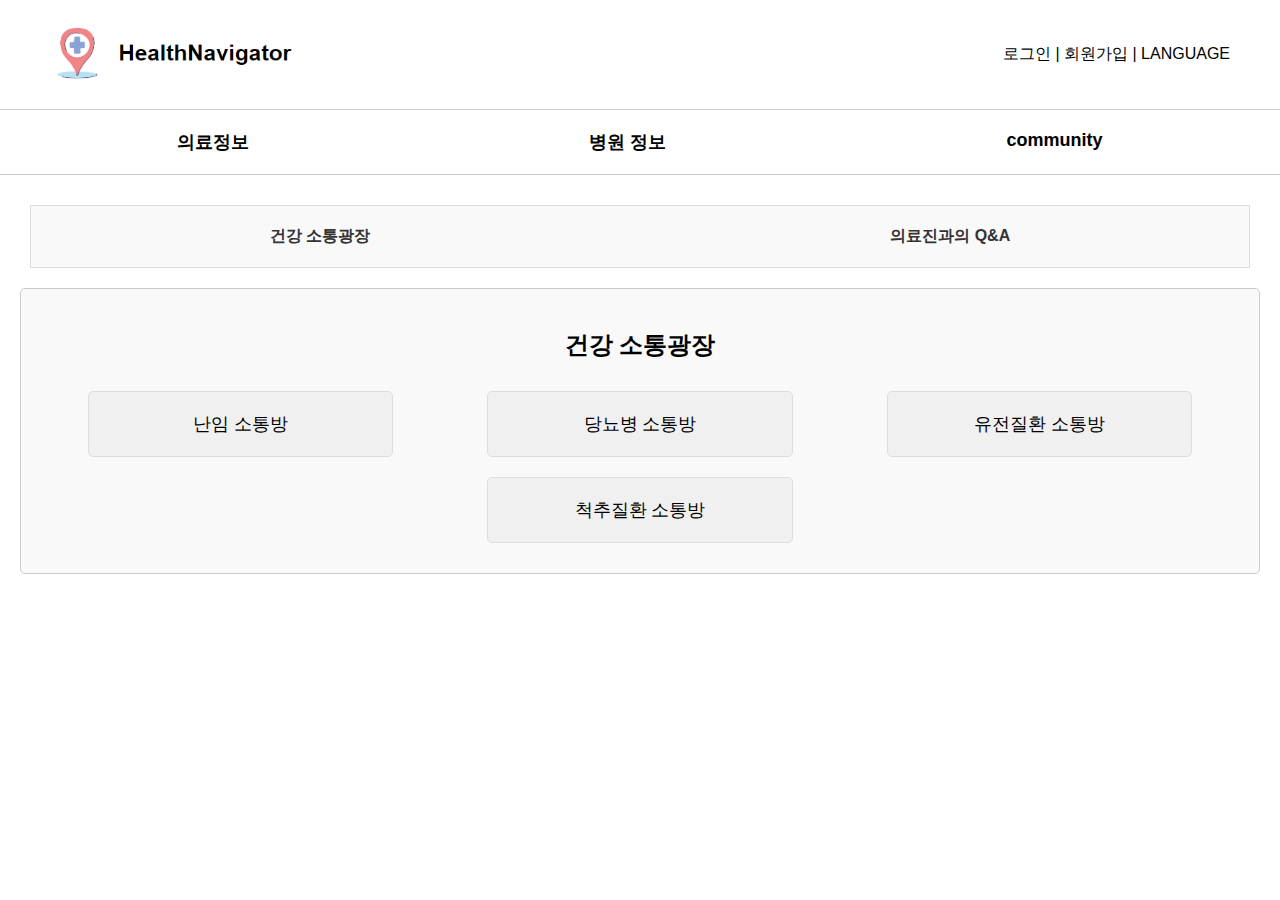
<file: community.html>
<!DOCTYPE html>
<html lang="ko">
<head>
    <meta charset="UTF-8">
    <meta name="viewport" content="width=device-width, initial-scale=1.0">
    <title>HealthNavigator</title>
    <link rel="stylesheet" href="css/community.css">
</head>
<body>
    <header>
        <div class="top-bar">
            <div class="logo">
                <a href="index.html">
                    <img src="image/logo_full name.png" alt="HealthNavigator">
                </a>
            </div>
            
            <div class="auth-links">
                <a href="#">로그인</a> |
                <a href="#">회원가입</a> |
                <a href="#">LANGUAGE</a>
            </div>
        </div>
    </header>
    <nav>
        <ul>
            <li class="dropdown">
                <a href="mecidal_information.html">
                <div class="dropdown-menu">의료정보</div></a>
                <div class="dropdown-content">
                    <a href="mecidal_information.html">증상 별 진료과 찾기</a>
                    <a href="medical_knowledge.html">잘못된 의학 지식 바로잡기</a>
                </div>
            </li>
            <li class="dropdown">
                <a href="hospital_information.html">
                <div class="dropdown-menu">병원 정보</div></a>
                <div class="dropdown-content">
                    <a href="hospital_information.html">내 주변 병원 찾기</a>
                    <a href="hospital_disease.html">질병 별 전문 분야 병원</a>
                </div>
            </li>
            <li class="dropdown">
                <a href="community.html">
                <div class="dropdown-menu">community</div></a>
                <div class="dropdown-content">
                    <a href="community.html">건강 소통광장</a>
                    <a href="community_Q.html">의료진과의 Q&A</a>
                </div>
            </li>
        </ul>
    </nav>
    <main>
        <section class="additional-options">
            <ul class="options-list">
                <li><a href="community.html">건강 소통광장</a></li>
                <li><a href="community_Q.html">의료진과의 Q&A</a></li>
            </ul>
        </section>
         <!-- 대화창구 섹션 -->
         <section class="chat-section">
            <h2>건강 소통광장</h2>
            <div class="chat-rooms">
                <div class="chat-room">
                    <a href="community_baby.html">난임 소통방</a>
                </div>
                <div class="chat-room">
                    <a href="community_Diabetes.html">당뇨병 소통방</a>
                </div>
                <div class="chat-room">
                    <a href="community_hereditary disorder.html">유전질환 소통방</a>
                </div>
                <div class="chat-room">
                    <a href="community_spinal disease.html">척추질환 소통방</a>
                </div>
            </div>
        </section>
    </main>
</body>
</html>
</file>
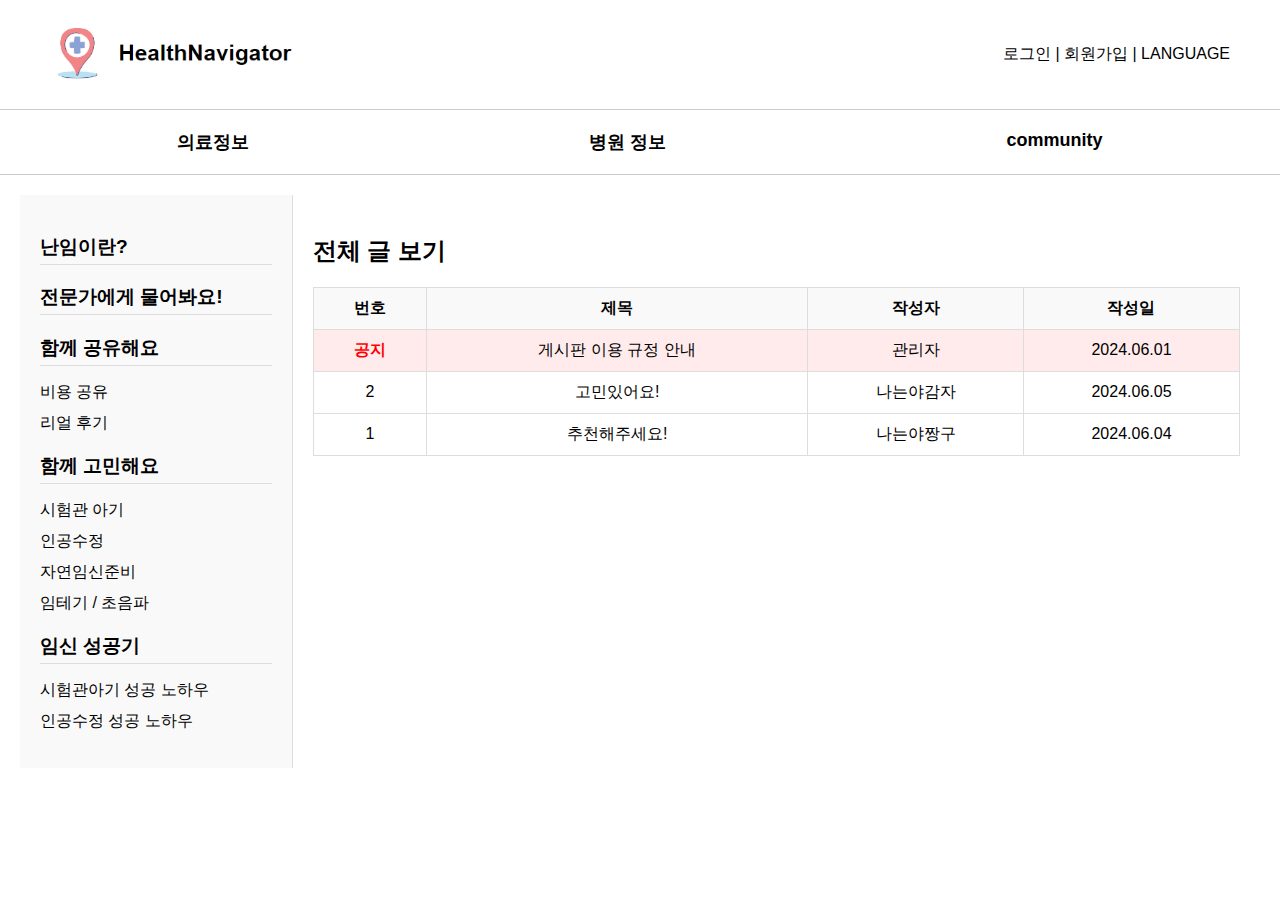
<file: community_baby.html>
<!DOCTYPE html>
<html lang="ko">
<head>
    <meta charset="UTF-8">
    <meta name="viewport" content="width=device-width, initial-scale=1.0">
    <title>난임 소통방</title>
    <link rel="stylesheet" href="css/community.css">
</head>
<body>
    <header>
        <div class="top-bar">
            <div class="logo">
                <a href="index.html">
                    <img src="image/logo_full name.png" alt="HealthNavigator">
                </a>
            </div>
            
            <div class="auth-links">
                <a href="#">로그인</a> |
                <a href="#">회원가입</a> |
                <a href="#">LANGUAGE</a>
            </div>
        </div>
    </header>
    <nav>
        <ul>
            <li class="dropdown">
                <a href="mecidal_information.html">
                <div class="dropdown-menu">의료정보</div></a>
                <div class="dropdown-content">
                    <a href="mecidal_information.html">증상 별 진료과 찾기</a>
                    <a href="medical_knowledge.html">잘못된 의학 지식 바로잡기</a>
                </div>
            </li>
            <li class="dropdown">
                <a href="hospital_information.html">
                <div class="dropdown-menu">병원 정보</div></a>
                <div class="dropdown-content">
                    <a href="hospital_information.html">내 주변 병원 찾기</a>
                    <a href="hospital_disease.html">질병 별 전문 분야 병원</a>
                </div>
            </li>
            <li class="dropdown">
                <a href="community.html">
                <div class="dropdown-menu">community</div></a>
                <div class="dropdown-content">
                    <a href="community.html">건강 소통광장</a>
                    <a href="community_Q.html">의료진과의 Q&A</a>
                </div>
            </li>
        </ul>
    </nav>
    <main class="main-content">
        <aside class="sidebar">
            <div class="menu">
                <h3><a href="#">난임이란?</a></h3>
                <h3><a href="#">전문가에게 물어봐요!</a></h3>
                <h3>함께 공유해요</h3>
                <ul>
                    <li><a href="#">비용 공유</a></li>
                    <li><a href="#">리얼 후기</a></li>
                </ul>
                <h3>함께 고민해요</h3>
                <ul>
                    <li><a href="#">시험관 아기</a></li>
                    <li><a href="#">인공수정</a></li>
                    <li><a href="#">자연임신준비</a></li>
                    <li><a href="#">임테기 / 초음파</a></li>
                </ul>
                <h3>임신 성공기</h3>
                <ul>
                    <li><a href="#">시험관아기 성공 노하우</a></li>
                    <li><a href="#">인공수정 성공 노하우</a></li>
                </ul>
            </div>
        </aside>
        <section class="content">
            <h2>전체 글 보기</h2>
            <table class="post-table">
                <thead>
                    <tr>
                        <th>번호</th>
                        <th>제목</th>
                        <th>작성자</th>
                        <th>작성일</th>
                    </tr>
                </thead>
                <tbody>
                    <tr class="post notice">
                        <td><span class="post-category">공지</span></td>
                        <td><a href="#">게시판 이용 규정 안내</a></td>
                        <td>관리자</td>
                        <td>2024.06.01</td>
                    </tr>
                    <tr class="post">
                        <td>2</td>
                        <td><a href="#">고민있어요!</a></td>
                        <td>나는야감자</td>
                        <td>2024.06.05</td>
                    </tr>
                    <tr class="post">
                        <td>1</td>
                        <td><a href="#">추천해주세요!</a></td>
                        <td>나는야짱구</td>
                        <td>2024.06.04</td>
                    </tr>
                    <!-- 추가 게시물 -->
                </tbody>
            </table>
        </section>
    </main>
</body>
</html>
</file>
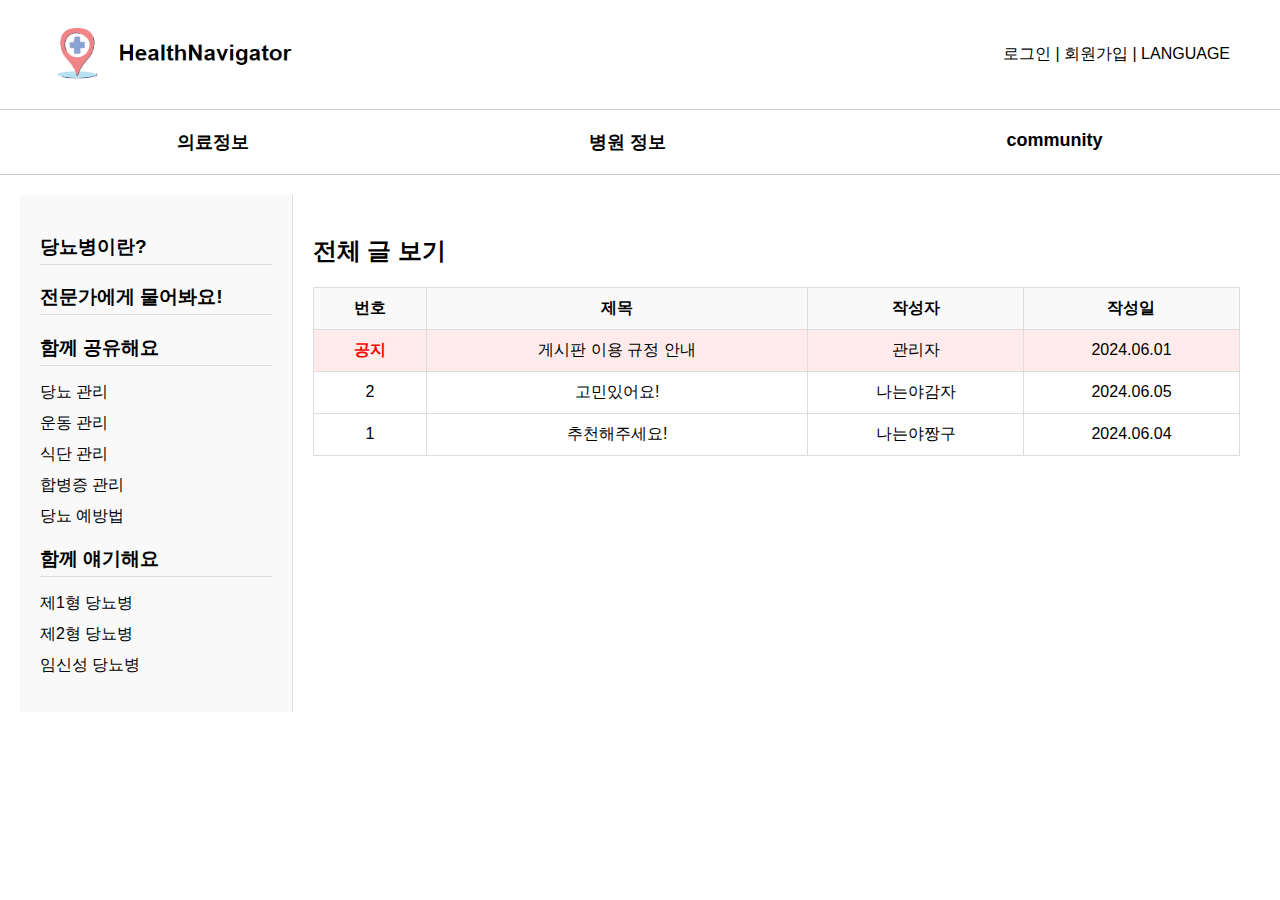
<file: community_Diabetes.html>
<!DOCTYPE html>
<html lang="ko">
<head>
    <meta charset="UTF-8">
    <meta name="viewport" content="width=device-width, initial-scale=1.0">
    <title>난임 소통방</title>
    <link rel="stylesheet" href="css/community.css">
</head>
<body>
    <header>
        <div class="top-bar">
            <div class="logo">
                <a href="index.html">
                    <img src="image/logo_full name.png" alt="HealthNavigator">
                </a>
            </div>
            
            <div class="auth-links">
                <a href="#">로그인</a> |
                <a href="#">회원가입</a> |
                <a href="#">LANGUAGE</a>
            </div>
        </div>
    </header>
    <nav>
        <ul>
            <li class="dropdown">
                <a href="mecidal_information.html">
                <div class="dropdown-menu">의료정보</div></a>
                <div class="dropdown-content">
                    <a href="mecidal_information.html">증상 별 진료과 찾기</a>
                    <a href="medical_knowledge.html">잘못된 의학 지식 바로잡기</a>
                </div>
            </li>
            <li class="dropdown">
                <a href="hospital_information.html">
                <div class="dropdown-menu">병원 정보</div></a>
                <div class="dropdown-content">
                    <a href="hospital_information.html">내 주변 병원 찾기</a>
                    <a href="hospital_disease.html">질병 별 전문 분야 병원</a>
                </div>
            </li>
            <li class="dropdown">
                <a href="community.html">
                <div class="dropdown-menu">community</div></a>
                <div class="dropdown-content">
                    <a href="community.html">건강 소통광장</a>
                    <a href="community_Q.html">의료진과의 Q&A</a>
                </div>
            </li>
        </ul>
    </nav>
    <main class="main-content">
        <aside class="sidebar">
            <div class="menu">
                <h3><a href="#">당뇨병이란?</a></h3>
                <h3><a href="#">전문가에게 물어봐요!</a></h3>
                <h3>함께 공유해요</h3>
                <ul>
                    <li><a href="#">당뇨 관리</a></li>
                    <li><a href="#">운동 관리</a></li>
                    <li><a href="#">식단 관리</a></li>
                    <li><a href="#">합병증 관리</a></li>
                    <li><a href="#">당뇨 예방법</a></li>
                </ul>
                <h3>함께 얘기해요</h3>
                <ul>
                    <li><a href="#">제1형 당뇨병</a></li>
                    <li><a href="#">제2형 당뇨병</a></li>
                    <li><a href="#">임신성 당뇨병</a></li>
                </ul>
            </div>
        </aside>
        <section class="content">
            <h2>전체 글 보기</h2>
            <table class="post-table">
                <thead>
                    <tr>
                        <th>번호</th>
                        <th>제목</th>
                        <th>작성자</th>
                        <th>작성일</th>
                    </tr>
                </thead>
                <tbody>
                    <tr class="post notice">
                        <td><span class="post-category">공지</span></td>
                        <td><a href="#">게시판 이용 규정 안내</a></td>
                        <td>관리자</td>
                        <td>2024.06.01</td>
                    </tr>
                    <tr class="post">
                        <td>2</td>
                        <td><a href="#">고민있어요!</a></td>
                        <td>나는야감자</td>
                        <td>2024.06.05</td>
                    </tr>
                    <tr class="post">
                        <td>1</td>
                        <td><a href="#">추천해주세요!</a></td>
                        <td>나는야짱구</td>
                        <td>2024.06.04</td>
                    </tr>
                    <!-- 추가 게시물 -->
                </tbody>
            </table>
        </section>
    </main>
</body>
</html>
</file>
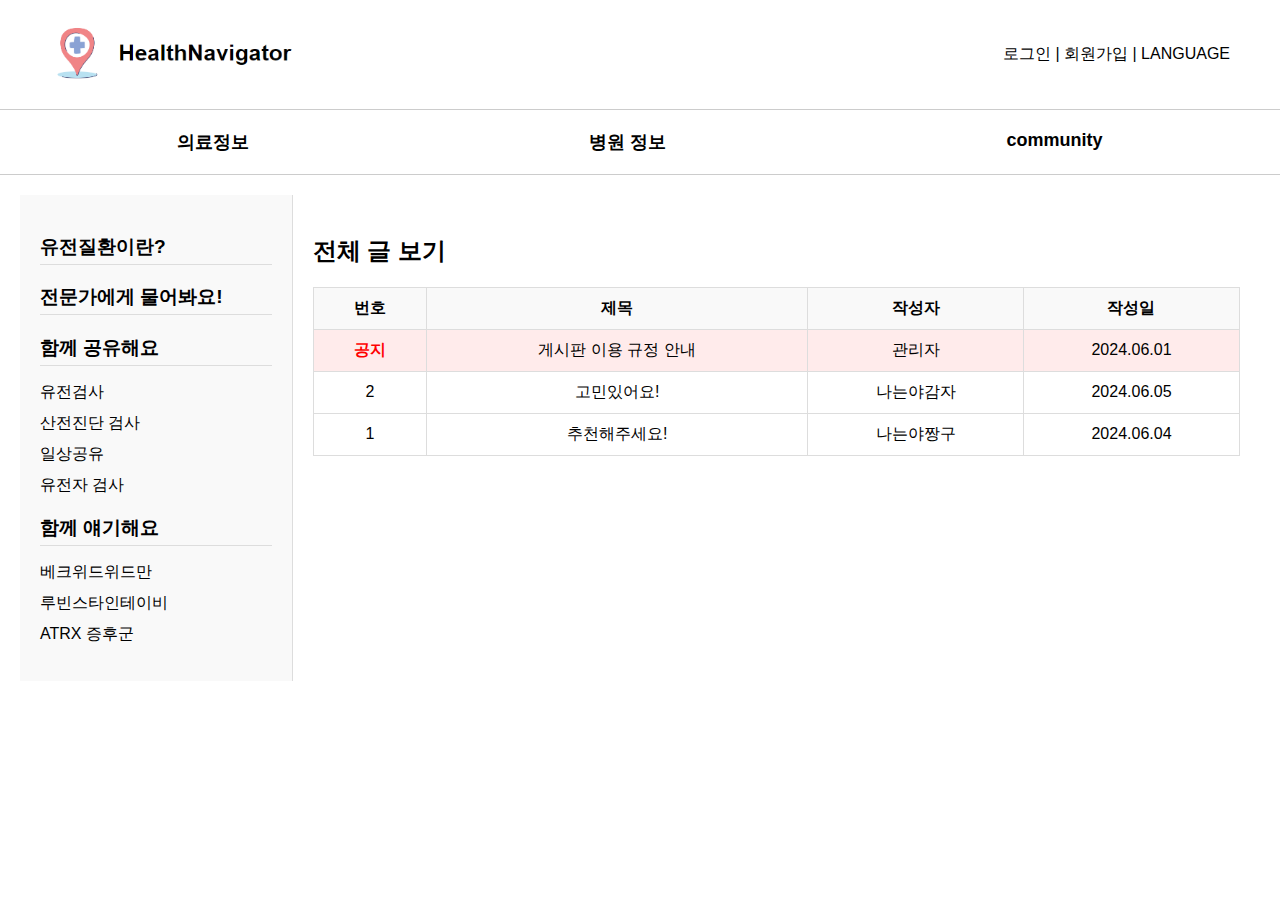
<file: community_hereditary disorder.html>
<!DOCTYPE html>
<html lang="ko">
<head>
    <meta charset="UTF-8">
    <meta name="viewport" content="width=device-width, initial-scale=1.0">
    <title>난임 소통방</title>
    <link rel="stylesheet" href="css/community.css">
</head>
<body>
    <header>
        <div class="top-bar">
            <div class="logo">
                <a href="index.html">
                    <img src="image/logo_full name.png" alt="HealthNavigator">
                </a>
            </div>
            
            <div class="auth-links">
                <a href="#">로그인</a> |
                <a href="#">회원가입</a> |
                <a href="#">LANGUAGE</a>
            </div>
        </div>
    </header>
    <nav>
        <ul>
            <li class="dropdown">
                <a href="mecidal_information.html">
                <div class="dropdown-menu">의료정보</div></a>
                <div class="dropdown-content">
                    <a href="mecidal_information.html">증상 별 진료과 찾기</a>
                    <a href="medical_knowledge.html">잘못된 의학 지식 바로잡기</a>
                </div>
            </li>
            <li class="dropdown">
                <a href="hospital_information.html">
                <div class="dropdown-menu">병원 정보</div></a>
                <div class="dropdown-content">
                    <a href="hospital_information.html">내 주변 병원 찾기</a>
                    <a href="hospital_disease.html">질병 별 전문 분야 병원</a>
                </div>
            </li>
            <li class="dropdown">
                <a href="community.html">
                <div class="dropdown-menu">community</div></a>
                <div class="dropdown-content">
                    <a href="community.html">건강 소통광장</a>
                    <a href="community_Q.html">의료진과의 Q&A</a>
                </div>
            </li>
        </ul>
    </nav>
    <main class="main-content">
        <aside class="sidebar">
            <div class="menu">
                <h3><a href="#">유전질환이란?</a></h3>
                <h3><a href="#">전문가에게 물어봐요!</a></h3>
                <h3>함께 공유해요</h3>
                <ul>
                    <li><a href="#">유전검사</a></li>
                    <li><a href="#">산전진단 검사</a></li>
                    <li><a href="#">일상공유</a></li>
                    <li><a href="#">유전자 검사</a></li>
                </ul>
                <h3>함께 얘기해요</h3>
                <ul>
                    <li><a href="#">베크위드위드만</a></li>
                    <li><a href="#">루빈스타인테이비</a></li>
                    <li><a href="#">ATRX 증후군</a></li>
                </ul>
            </div>
        </aside>
        <section class="content">
            <h2>전체 글 보기</h2>
            <table class="post-table">
                <thead>
                    <tr>
                        <th>번호</th>
                        <th>제목</th>
                        <th>작성자</th>
                        <th>작성일</th>
                    </tr>
                </thead>
                <tbody>
                    <tr class="post notice">
                        <td><span class="post-category">공지</span></td>
                        <td><a href="#">게시판 이용 규정 안내</a></td>
                        <td>관리자</td>
                        <td>2024.06.01</td>
                    </tr>
                    <tr class="post">
                        <td>2</td>
                        <td><a href="#">고민있어요!</a></td>
                        <td>나는야감자</td>
                        <td>2024.06.05</td>
                    </tr>
                    <tr class="post">
                        <td>1</td>
                        <td><a href="#">추천해주세요!</a></td>
                        <td>나는야짱구</td>
                        <td>2024.06.04</td>
                    </tr>
                    <!-- 추가 게시물 -->
                </tbody>
            </table>
        </section>
    </main>
</body>
</html>
</file>
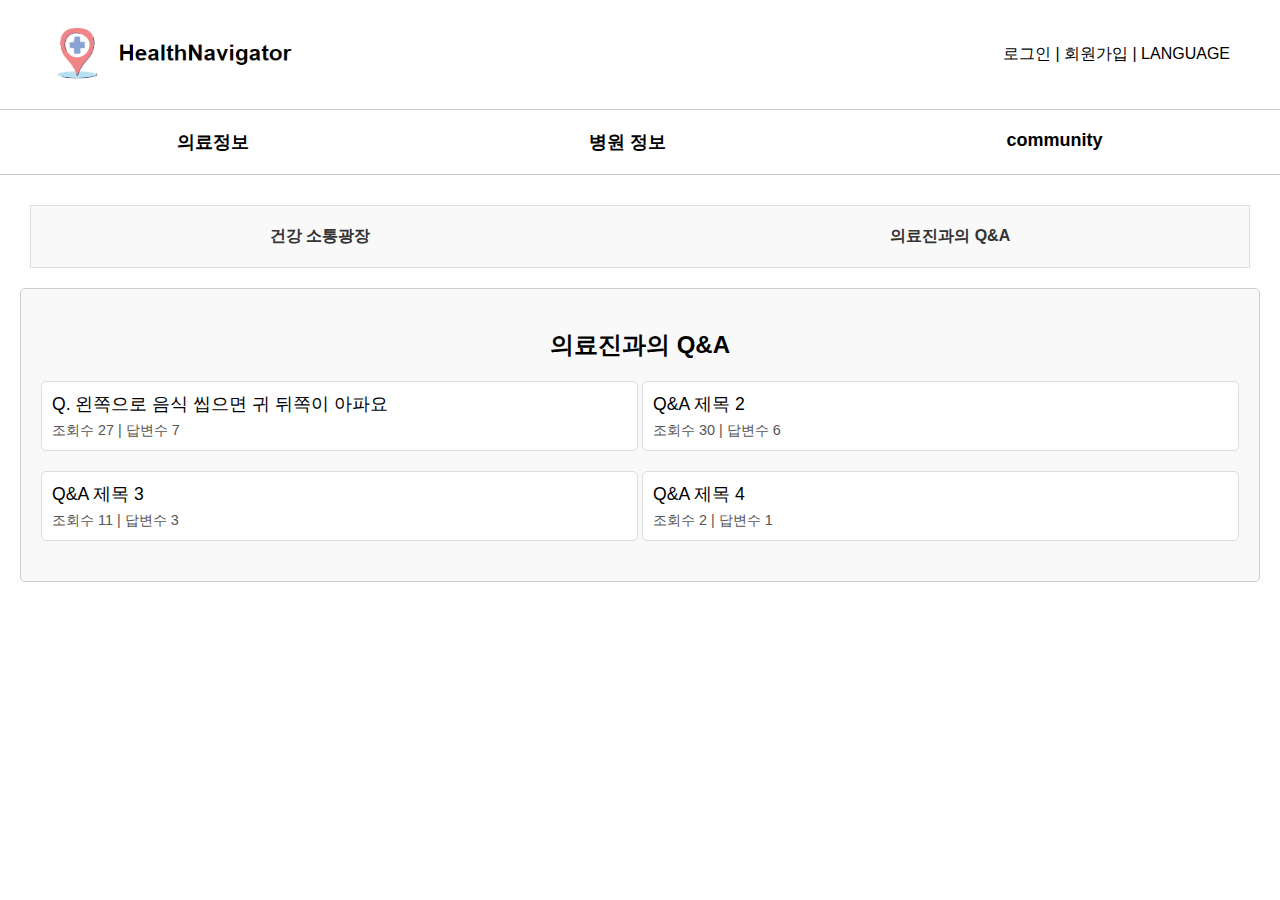
<file: community_Q.html>
<!DOCTYPE html>
<html lang="ko">
<head>
    <meta charset="UTF-8">
    <meta name="viewport" content="width=device-width, initial-scale=1.0">
    <title>HealthNavigator</title>
    <link rel="stylesheet" href="css/community_Q&A.css">
</head>
<body>
    <header>
        <div class="top-bar">
            <div class="logo">
                <a href="index.html">
                    <img src="image/logo_full name.png" alt="HealthNavigator">
                </a>
            </div>
            
            <div class="auth-links">
                <a href="#">로그인</a> |
                <a href="#">회원가입</a> |
                <a href="#">LANGUAGE</a>
            </div>
        </div>
    </header>
    <nav>
        <ul>
            <li class="dropdown">
                <a href="mecidal_information.html">
                <div class="dropdown-menu">의료정보</div></a>
                <div class="dropdown-content">
                    <a href="mecidal_information.html">증상 별 진료과 찾기</a>
                    <a href="medical_knowledge.html">잘못된 의학 지식 바로잡기</a>
                </div>
            </li>
            <li class="dropdown">
                <a href="hospital_information.html">
                <div class="dropdown-menu">병원 정보</div></a>
                <div class="dropdown-content">
                    <a href="hospital_information.html">내 주변 병원 찾기</a>
                    <a href="hospital_disease.html">질병 별 전문 분야 병원</a>
                </div>
            </li>
            <li class="dropdown">
                <a href="community.html">
                <div class="dropdown-menu">community</div></a>
                <div class="dropdown-content">
                    <a href="community.html">건강 소통광장</a>
                    <a href="community_Q.html">의료진과의 Q&A</a>
                </div>
            </li>
        </ul>
    </nav>
    <main>
        <section class="additional-options">
            <ul class="options-list">
                <li><a href="community.html">건강 소통광장</a></li>
                <li><a href="community_Q.html">의료진과의 Q&A</a></li>
            </ul>
        </section>
        <!-- Q&A Section -->
        <section class="qa-section">
            <h2>의료진과의 Q&A</h2>
            <div class="qa-list">
                <!-- Q&A items will go here -->
                <div class="qa-item" id="qa1">
                    <a href="Q1.html" onclick="incrementViews('qa1')">Q. 왼쪽으로 음식 씹으면 귀 뒤쪽이 아파요</a>
                    <p>조회수 <span class="views"></span> | 답변수 <span class="answers"></span></p>
                </div>
                <div class="qa-item" id="qa2">
                    <a href="#" onclick="incrementViews('qa2')">Q&A 제목 2</a>
                    <p>조회수 <span class="views">39</span> | 답변수 <span class="answers">10</span></p>
                </div>
                <div class="qa-item" id="qa3">
                    <a href="#" onclick="incrementViews('qa3')">Q&A 제목 3</a>
                    <p>조회수 <span class="views">101</span> | 답변수 <span class="answers">13</span></p>
                </div>
                <div class="qa-item" id="qa4">
                    <a href="#" onclick="incrementViews('qa4')">Q&A 제목 4</a>
                    <p>조회수 <span class="views">39</span> | 답변수 <span class="answers">10</span></p>
                </div>
                <!-- 추가 Q&A 항목들 -->
            </div>
        </section>
    </main>
    <script src="js/community_Q&A.js"></script>
</body>
</html>
</file>
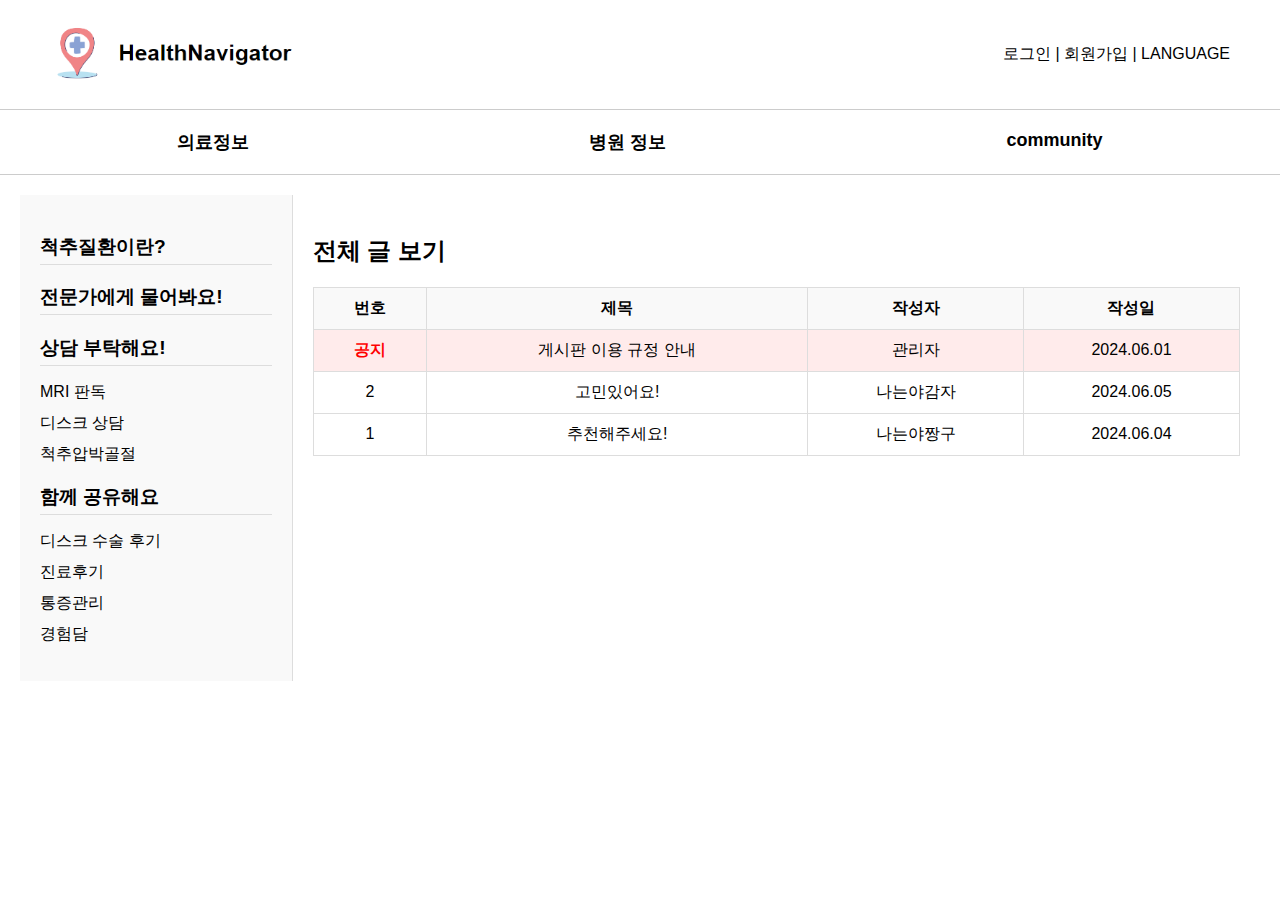
<file: community_spinal disease.html>
<!DOCTYPE html>
<html lang="ko">
<head>
    <meta charset="UTF-8">
    <meta name="viewport" content="width=device-width, initial-scale=1.0">
    <title>난임 소통방</title>
    <link rel="stylesheet" href="css/community.css">
</head>
<body>
    <header>
        <div class="top-bar">
            <div class="logo">
                <a href="index.html">
                    <img src="image/logo_full name.png" alt="HealthNavigator">
                </a>
            </div>
            
            <div class="auth-links">
                <a href="#">로그인</a> |
                <a href="#">회원가입</a> |
                <a href="#">LANGUAGE</a>
            </div>
        </div>
    </header>
    <nav>
        <ul>
            <li class="dropdown">
                <a href="mecidal_information.html">
                <div class="dropdown-menu">의료정보</div></a>
                <div class="dropdown-content">
                    <a href="mecidal_information.html">증상 별 진료과 찾기</a>
                    <a href="medical_knowledge.html">잘못된 의학 지식 바로잡기</a>
                </div>
            </li>
            <li class="dropdown">
                <a href="hospital_information.html">
                <div class="dropdown-menu">병원 정보</div></a>
                <div class="dropdown-content">
                    <a href="hospital_information.html">내 주변 병원 찾기</a>
                    <a href="hospital_disease.html">질병 별 전문 분야 병원</a>
                </div>
            </li>
            <li class="dropdown">
                <a href="community.html">
                <div class="dropdown-menu">community</div></a>
                <div class="dropdown-content">
                    <a href="community.html">건강 소통광장</a>
                    <a href="community_Q.html">의료진과의 Q&A</a>
                </div>
            </li>
        </ul>
    </nav>
    <main class="main-content">
        <aside class="sidebar">
            <div class="menu">
                <h3><a href="#">척추질환이란?</a></h3>
                <h3><a href="#">전문가에게 물어봐요!</a></h3>
                <h3>상담 부탁해요!</h3>
                <ul>
                    <li><a href="#">MRI 판독</a></li>
                    <li><a href="#">디스크 상담</a></li>
                    <li><a href="#">척추압박골절</a></li>
                </ul>
                <h3>함께 공유해요</h3>
                <ul>
                    <li><a href="#">디스크 수술 후기</a></li>
                    <li><a href="#">진료후기</a></li>
                    <li><a href="#">통증관리</a></li>
                    <li><a href="#">경험담</a></li>
                </ul>
            </div>
        </aside>
        <section class="content">
            <h2>전체 글 보기</h2>
            <table class="post-table">
                <thead>
                    <tr>
                        <th>번호</th>
                        <th>제목</th>
                        <th>작성자</th>
                        <th>작성일</th>
                    </tr>
                </thead>
                <tbody>
                    <tr class="post notice">
                        <td><span class="post-category">공지</span></td>
                        <td><a href="#">게시판 이용 규정 안내</a></td>
                        <td>관리자</td>
                        <td>2024.06.01</td>
                    </tr>
                    <tr class="post">
                        <td>2</td>
                        <td><a href="#">고민있어요!</a></td>
                        <td>나는야감자</td>
                        <td>2024.06.05</td>
                    </tr>
                    <tr class="post">
                        <td>1</td>
                        <td><a href="#">추천해주세요!</a></td>
                        <td>나는야짱구</td>
                        <td>2024.06.04</td>
                    </tr>
                    <!-- 추가 게시물 -->
                </tbody>
            </table>
        </section>
    </main>
</body>
</html>
</file>
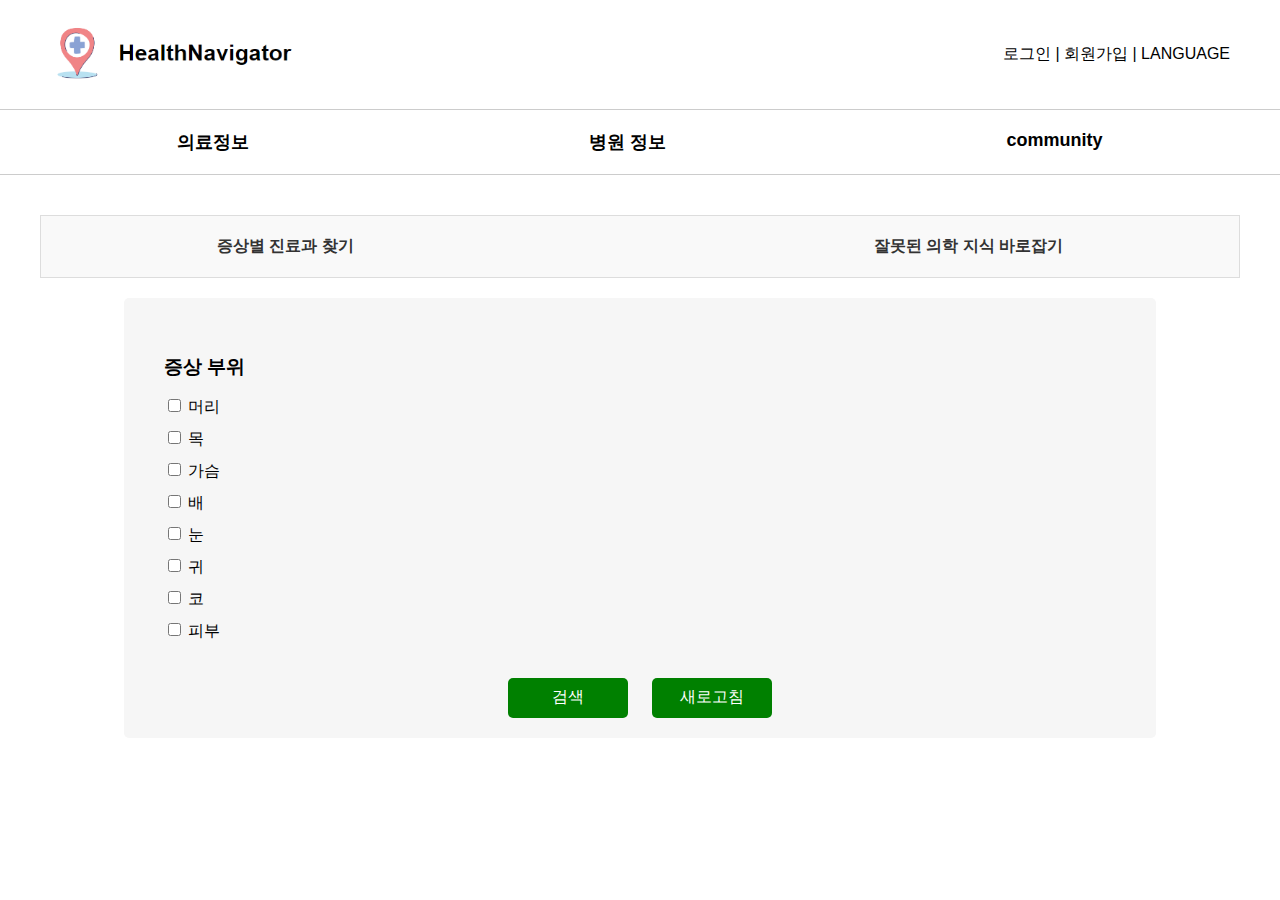
<file: mecidal_information.html>
<!DOCTYPE html>
<html lang="ko">
<head>
    <meta charset="UTF-8">
    <meta name="viewport" content="width=device-width, initial-scale=1.0">
    <title>medical_information</title>
    <link rel="stylesheet" href="css/medical_information.css">
</head>
<body>
    <header>
        <div class="top-bar">
            <div class="logo">
                <a href="index.html">
                    <img src="image/logo_full name.png" alt="HealthNavigator">
                </a>
            </div>            
            <div class="auth-links">
                <a href="#">로그인</a> |
                <a href="#">회원가입</a> |
                <a href="#">LANGUAGE</a>
            </div>
        </div>
    </header>
    <nav>
        <ul>
            <li class="dropdown">
                <a href="mecidal_information.html">
                <div class="dropdown-menu">의료정보</div></a>
                <div class="dropdown-content">
                    <a href="mecidal_information.html">증상 별 진료과 찾기</a>
                    <a href="medical_knowledge.html">잘못된 의학 지식 바로잡기</a>
                </div>
            </li>
            <li class="dropdown">
                <a href="hospital_information.html">
                <div class="dropdown-menu">병원 정보</div></a>
                <div class="dropdown-content">
                    <a href="hospital_information.html">내 주변 병원 찾기</a>
                    <a href="hospital_disease.html">질병 별 전문 분야 병원</a>
                    <a href="hospital_all.html">우리나라의 모든 병원</a>
                </div>
            </li>
            <li class="dropdown">
                <a href="community.html">
                <div class="dropdown-menu">community</div></a>
                <div class="dropdown-content">
                    <a href="community.html">건강 소통광장</a>
                    <a href="community_Q.html">의료진과의 Q&A</a>
                </div>
            </li>
        </ul>
    </nav>
    <main>
        <section class="additional-options">
            <ul class="options-list">
                <li><a href="mecidal_information.html">증상별 진료과 찾기</a></li>
                <li><a href="medical_knowledge.html">잘못된 의학 지식 바로잡기</a></li>
            </ul>
        </section>
        <form id="searchFrm">
            <div class="container">
                <div class="symptom-areas">
                    <h2>증상 부위</h2>
                    <ul>
                        <li><input type="checkbox" id="head" name="symptomArea" value="head"> <label for="head">머리</label></li>
                        <li><input type="checkbox" id="neck" name="symptomArea" value="neck"> <label for="neck">목</label></li>
                        <li><input type="checkbox" id="chest" name="symptomArea" value="chest"> <label for="chest">가슴</label></li>
                        <li><input type="checkbox" id="abdomen" name="symptomArea" value="abdomen"> <label for="abdomen">배</label></li>
                        <li><input type="checkbox" id="eye" name="symptomArea" value="eye"> <label for="eye">눈</label></li>
                        <li><input type="checkbox" id="ear" name="symptomArea" value="ear"> <label for="ear">귀</label></li>
                        <li><input type="checkbox" id="nose" name="symptomArea" value="nose"> <label for="nose">코</label></li>
                        <li><input type="checkbox" id="skin" name="symptomArea" value="skin"> <label for="skin">피부</label></li>
                    </ul>
                </div>
                <div class="detail-symptoms">
                    <h3>자세한 증상을 선택하세요</h3>
                    <div data-area="head">
                        <label><input type="checkbox" name="detailedSymptom" value="건망증" data-area="head">건망증 </label><br>
                        <label><input type="checkbox" name="detailedSymptom" value="편두통" data-area="head">편두통 </label><br>
                        <label><input type="checkbox" name="detailedSymptom" value="언어장애" data-area="head">언어장애 </label><br>
                        <label><input type="checkbox" name="detailedSymptom" value="두통" data-area="head">두통 </label><br>
                        <label><input type="checkbox" name="detailedSymptom" value="경련" data-area="head">경련 </label><br>
                        <label><input type="checkbox" name="detailedSymptom" value="고열" data-area="head">열 </label><br>
                        <label><input type="checkbox" name="detailedSymptom" value="어지러움" data-area="head">어지러움 </label><br>
                        <label><input type="checkbox" name="detailedSymptom" value="지남력 장애" data-area="head">지남력 장애 </label><br>
                        <label><input type="checkbox" name="detailedSymptom" value="구토" data-area="head">구토 </label><br>
                        <label><input type="checkbox" name="detailedSymptom" value="불안" data-area="head">불안 </label><br>
                        <label><input type="checkbox" name="detailedSymptom" value="졸림" data-area="head">졸림 </label>
                    </div>
                    <div data-area="neck">
                        <label><input type="checkbox" name="detailedSymptom" value="sharpPain" data-area="neck"> 찌르는 듯한 통증 (목)</label><br>
                        <label><input type="checkbox" name="detailedSymptom" value="seizures" data-area="neck"> 경련 (목)</label><br>
                        <label><input type="checkbox" name="detailedSymptom" value="stabbingPain" data-area="neck"> 쑤시는 듯한 통증 (목)</label>
                    </div>
                    <div data-area="chest">
                        <label><input type="checkbox" name="detailedSymptom" value="sharpPain" data-area="chest"> 찌르는 듯한 통증 (가슴)</label><br>
                        <label><input type="checkbox" name="detailedSymptom" value="seizures" data-area="chest"> 경련 (목)</label><br>
                        <label><input type="checkbox" name="detailedSymptom" value="stabbingPain" data-area="chest"> 쑤시는 듯한 통증 (목)</label>
                    </div>
                    <div data-area="abdomen">
                        <label><input type="checkbox" name="detailedSymptom" value="sharpPain" data-area="abdomen"> 찌르는 듯한 통증 (복부(배))</label><br>
                        <label><input type="checkbox" name="detailedSymptom" value="seizures" data-area="abdomen"> 경련 (목)</label><br>
                        <label><input type="checkbox" name="detailedSymptom" value="stabbingPain" data-area="abdomen"> 쑤시는 듯한 통증 (목)</label>
                    </div>
                    <div data-area="eye">
                        <label><input type="checkbox" name="detailedSymptom" value="sharpPain" data-area="eye"> 찌르는 듯한 통증 (눈)</label><br>
                        <label><input type="checkbox" name="detailedSymptom" value="seizures" data-area="eye"> 가려움(눈)</label><br>
                        <label><input type="checkbox" name="detailedSymptom" value="stabbingPain" data-area="eye"> 쑤시는 듯한 통증 (눈)</label>
                    </div>
                    
                    <div data-area="ear">
                        <label><input type="checkbox" name="detailedSymptom" value="sharpPain" data-area="ear"> 찌르는 듯한 통증 (귀)</label><br>
                        <label><input type="checkbox" name="detailedSymptom" value="seizures" data-area="ear"> 경련 (목)</label><br>
                        <label><input type="checkbox" name="detailedSymptom" value="stabbingPain" data-area="ear"> 쑤시는 듯한 통증 (목)</label>
                    </div>
                    
                    <div data-area="nose">
                        <label><input type="checkbox" name="detailedSymptom" value="sharpPain" data-area="nose"> 찌르는 듯한 통증 (코)</label><br>
                        <label><input type="checkbox" name="detailedSymptom" value="seizures" data-area="nose"> 경련 (목)</label><br>
                        <label><input type="checkbox" name="detailedSymptom" value="stabbingPain" data-area="nose"> 쑤시는 듯한 통증 (목)</label>
                    </div>
                    <div data-area="skin">
                        <label><input type="checkbox" name="detailedSymptom" value="sharpPain" data-area="skin"> 찌르는 듯한 통증 (피부)</label><br>
                        <label><input type="checkbox" name="detailedSymptom" value="seizures" data-area="skin"> 경련 (목)</label><br>
                        <label><input type="checkbox" name="detailedSymptom" value="stabbingPain" data-area="skin"> 쑤시는 듯한 통증 (목)</label>
                    </div>
                </div>
            </div>
            <div class="buttons">
                <button id="searchButton">검색</button>
                <button id="resetButton">새로고침</button>
            </div>
            <div class="recommendations">
                <div id="recommendationContent"></div>
            </div>
        </form>
        <script src="js/medical_head.js"></script>
        <script src="js/medical_information.js"></script>
        
</body>
</html>
</file>
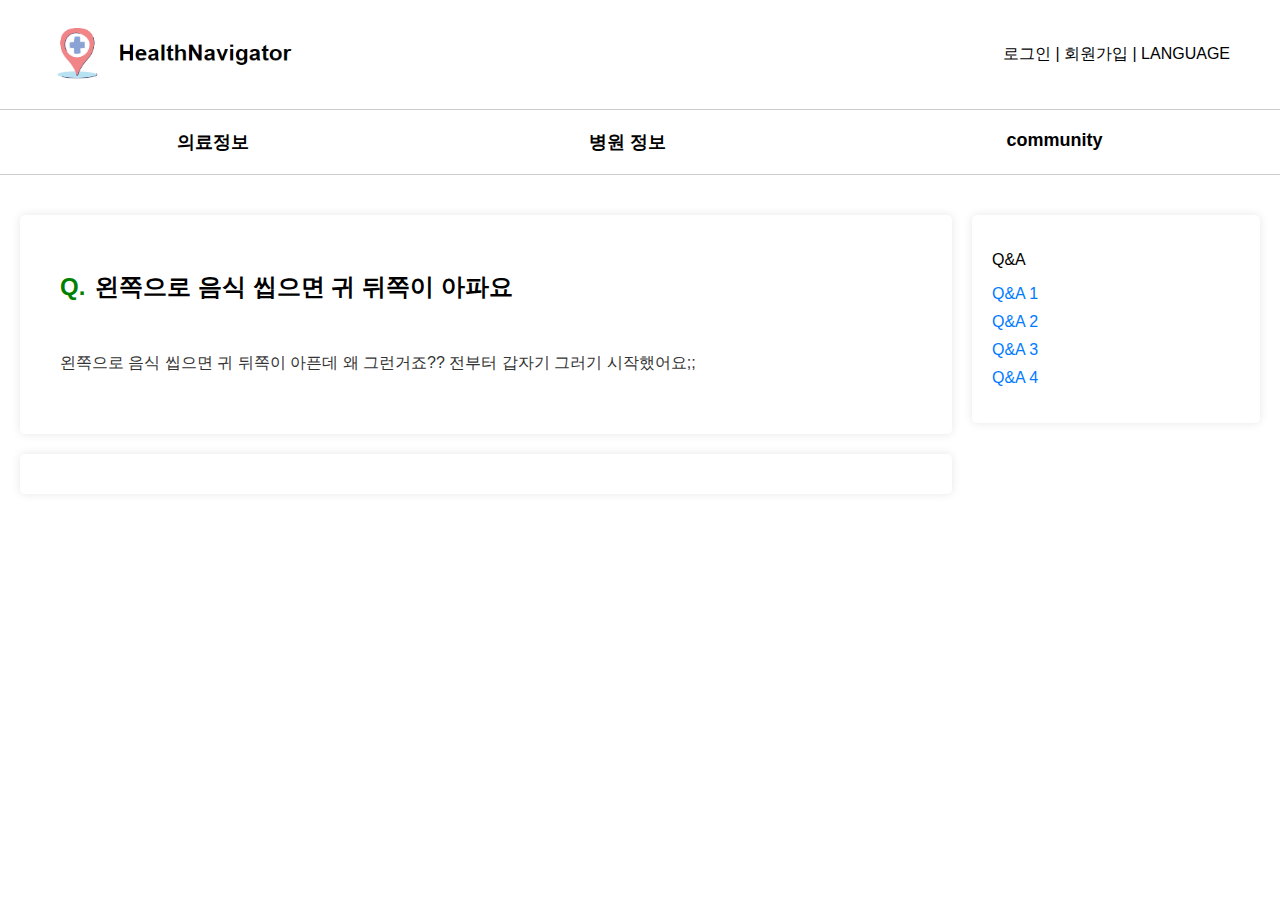
<file: Q1.html>
<!DOCTYPE html>
<html lang="ko">
<head>
    <meta charset="UTF-8">
    <meta name="viewport" content="width=device-width, initial-scale=1.0">
    <title>HealthNavigator</title>
    <link rel="stylesheet" href="css/Q.css">
</head>
<body>
    <header>
        <div class="top-bar">
            <div class="logo">
                <a href="index.html">
                    <img src="image/logo_full name.png" alt="HealthNavigator">
                </a>
            </div>
            
            <div class="auth-links">
                <a href="#">로그인</a> |
                <a href="#">회원가입</a> |
                <a href="#">LANGUAGE</a>
            </div>
        </div>
    </header>
    <nav>
        <ul>
            <li class="dropdown">
                <a href="mecidal_information.html">
                <div class="dropdown-menu">의료정보</div></a>
                <div class="dropdown-content">
                    <a href="mecidal_information.html">증상 별 진료과 찾기</a>
                    <a href="medical_knowledge.html">잘못된 의학 지식 바로잡기</a>
                </div>
            </li>
            <li class="dropdown">
                <a href="hospital_information.html">
                <div class="dropdown-menu">병원 정보</div></a>
                <div class="dropdown-content">
                    <a href="hospital_information.html">내 주변 병원 찾기</a>
                    <a href="hospital_disease.html">질병 별 전문 분야 병원</a>
                </div>
            </li>
            <li class="dropdown">
                <a href="community.html">
                <div class="dropdown-menu">community</div></a>
                <div class="dropdown-content">
                    <a href="community.html">건강 소통광장</a>
                    <a href="community_Q.html">의료진과의 Q&A</a>
                </div>
            </li>
        </ul>
    </nav>
    <main class="content">
        <div class="main-content">
            <section class="qa-detail">
                <h1><span class="qa-label">Q.</span> 왼쪽으로 음식 씹으면 귀 뒤쪽이 아파요</h1>
                <div class="qa-content">
                    <p>왼쪽으로 음식 씹으면 귀 뒤쪽이 아픈데 왜 그런거죠?? 전부터 갑자기 그러기 시작했어요;;</p>
                </div>
            </section>
            <div id="disqus_thread" class="disqus-comments"></div>
        </div>
        <aside class="sidebar">
            <h2></h2>Q&A</h2>
            <ul>
                <li><a href="#">Q&A 1</a></li>
                <li><a href="#">Q&A 2</a></li>
                <li><a href="#">Q&A 3</a></li>
                <li><a href="#">Q&A 4</a></li>
            </ul>
        </aside>
    </main>
    <div id="disqus_thread"></div>
<script>
    /**
    *  RECOMMENDED CONFIGURATION VARIABLES: EDIT AND UNCOMMENT THE SECTION BELOW TO INSERT DYNAMIC VALUES FROM YOUR PLATFORM OR CMS.
    *  LEARN WHY DEFINING THESE VARIABLES IS IMPORTANT: https://disqus.com/admin/universalcode/#configuration-variables    */
    /*
    var disqus_config = function () {
    this.page.url = PAGE_URL;  // Replace PAGE_URL with your page's canonical URL variable
    this.page.identifier = PAGE_IDENTIFIER; // Replace PAGE_IDENTIFIER with your page's unique identifier variable
    };
    */
    (function() { // DON'T EDIT BELOW THIS LINE
    var d = document, s = d.createElement('script');
    s.src = 'https://basic-17.disqus.com/embed.js';
    s.setAttribute('data-timestamp', +new Date());
    (d.head || d.body).appendChild(s);
    })();
</script>
<noscript>Please enable JavaScript to view the <a href="https://disqus.com/?ref_noscript">comments powered by Disqus.</a></noscript>
</html>
</file>
<file: css/community.css>
body {
  font-family: Arial, sans-serif;
  margin: 0;
  padding: 0;
  box-sizing: border-box;
}

header {
  border-bottom: 1px solid #ccc;
}

.top-bar {
  display: flex;
  justify-content: space-between;
  align-items: center;
  padding: 20px 50px;
}

.logo {
  display: flex;
  align-items: center;
}

.logo img {
  height: 65px;
  margin-right: 20px;
}

.auth-links a {
  text-decoration: none;
  color: #000;
  margin-left: auto;
}

nav {
  background-color: #ffffff;
  border-bottom: 1px solid #ccc;
}

nav ul {
  list-style: none;
  display: flex;
  justify-content: center;
  gap: 300px;
  margin: 0;
  padding: 0;
}

nav a {
  text-decoration: none;
  color: #000;
  font-weight: bold;
}

.dropdown {
  position: relative;
}

.dropdown-menu {
  color: black;
  padding: 20px;
  font-size: 18px;
  font-weight: bold;
  cursor: pointer;
}

.dropdown-content {
  display: none;
  position: absolute;
  left: 50%;
  transform: translate(-50%, 0%);
  background-color: #f9f9f9;
  min-width: 300px;
  box-shadow: 0px 8px 16px 0px rgba(0, 0, 0, 0.2);
  z-index: 10;
}

.dropdown-content a {
  color: rgb(0, 0, 0);
  padding: 20px 20px;
  text-decoration: none;
  display: block;
  text-align: center;
}

.dropdown:hover .dropdown-content {
  display: block;
}

.dropdown-content a:hover {
  background-color: #f1f1f1;
}

.dropdown-menu:hover:not(.home) {
  background-color: rgb(236, 236, 236);
  color: rgb(0, 0, 0);
}

main {
  padding: 20px;
}

.additional-options {
  background-color: #f9f9f9;
  border: 1px solid #ddd;
  margin: 10px;
  padding: 10px;
}

.options-list {
  list-style: none;
  display: flex;
  gap: 500px;
  margin: 0;
  padding: 0;
  justify-content: center;
}

.options-list li {
  padding: 10px;
}

.options-list a {
  text-decoration: none;
  color: #333;
  font-weight: bold;
}

.chat-section {
  margin: 20px 0;
  padding: 20px;
  background-color: #f9f9f9;
  border: 1px solid #ccc;
  border-radius: 5px;
}

.chat-section h2 {
  font-size: 1.5em;
  margin-bottom: 20px;
  text-align: center;
}

.chat-rooms {
  display: flex;
  justify-content: space-around;
  flex-wrap: wrap;
}

.chat-room {
  width: 22%;
  margin: 10px 0;
  padding: 20px;
  background-color: #f0f0f0;
  border: 1px solid #ddd;
  border-radius: 5px;
  text-align: center;
}

.chat-room a {
  text-decoration: none;
  font-size: 1.1em;
  color: #000000;
}

.chat-room a:hover {
  text-decoration: underline;
}

/* 메인 콘텐츠 레이아웃 */
.main-content {
  display: flex;
}
/* 링크 기본 스타일 - 밑줄 제거 */
a {
  text-decoration: none;
  color: #000000; /* 원하는 링크 색상으로 설정 */
}

/* 마우스 오버 시 밑줄 추가 */
a:hover {
  text-decoration: underline;
}

.sidebar {
  width: 20%;
  padding: 20px;
  background-color: #f9f9f9;
  border-right: 1px solid #ddd;
}

.sidebar .menu h3 {
  font-size: 1.2em;
  margin-bottom: 10px;
  position: relative;
  padding-bottom: 5px;
}

.sidebar .menu h3::after {
  content: "";
  display: block;
  width: 100%;
  height: 1px;
  background-color: #ddd;
  position: absolute;
  bottom: 0;
  left: 0;
}

.sidebar .menu ul {
  list-style: none;
  padding: 0;
}

.sidebar .menu ul li {
  margin: 10px 0;
}

.sidebar .menu ul li a {
  text-decoration: none;
  color: #000000;
}

.sidebar .menu ul li a:hover {
  text-decoration: underline;
}

.content {
  width: 80%;
  padding: 20px;
}

.content h2 {
  font-size: 1.5em;
  margin-bottom: 20px;
}

.post-table {
  width: 100%;
  border-collapse: collapse;
}

.post-table th, .post-table td {
  border: 1px solid #ddd;
  padding: 10px;
  text-align: center;
}

.post-table th {
  background-color: #f9f9f9;
}

.post.notice {
  background-color: #ffebeb;
}

.post.notice .post-category {
  color: red;
  font-weight: bold;
}
</file>
<file: css/community_Q&A.css>
body {
  font-family: Arial, sans-serif;
  margin: 0;
  padding: 0;
  box-sizing: border-box;
}

header {
  border-bottom: 1px solid #ccc;
}

.top-bar {
  display: flex;
  justify-content: space-between;
  align-items: center;
  padding: 20px 50px;
}

.logo {
  display: flex;
  align-items: center;
}

.logo img {
  height: 65px;
  margin-right: 20px;
}

.auth-links a {
  text-decoration: none;
  color: #000;
  margin-left: auto;
}

nav {
  background-color: #ffffff;
  border-bottom: 1px solid #ccc;
}

nav ul {
  list-style: none;
  display: flex;
  justify-content: center;
  gap: 300px;
  margin: 0;
  padding: 0;
}

nav a {
  text-decoration: none;
  color: #000;
  font-weight: bold;
}

.dropdown {
  position: relative;
}

.dropdown-menu {
  color: black;
  padding: 20px;
  font-size: 18px;
  font-weight: bold;
  cursor: pointer;
}

.dropdown-content {
  display: none;
  position: absolute;
  left: 50%;
  transform: translate(-50%, 0%);
  background-color: #f9f9f9;
  min-width: 300px;
  box-shadow: 0px 8px 16px 0px rgba(0, 0, 0, 0.2);
  z-index: 10;
}

.dropdown-content a {
  color: rgb(0, 0, 0);
  padding: 20px 20px;
  text-decoration: none;
  display: block;
  text-align: center;
}

.dropdown:hover .dropdown-content {
  display: block;
}

.dropdown-content a:hover {
  background-color: #f1f1f1;
}

.dropdown-menu:hover:not(.home) {
  background-color: rgb(236, 236, 236);
  color: rgb(0, 0, 0);
}

main {
  padding: 20px;
}

.additional-options {
  background-color: #f9f9f9;
  border: 1px solid #ddd;
  margin: 10px;
  padding: 10px;
}

.options-list {
  list-style: none;
  display: flex;
  gap: 500px;
  margin: 0;
  padding: 0;
  justify-content: center;
}

.options-list li {
  padding: 10px;
}

.options-list a {
  text-decoration: none;
  color: #333;
  font-weight: bold;
}

/* Q&A 섹션 스타일 */
.qa-section {
  margin: 20px 0;
  padding: 20px;
  background-color: #f9f9f9;
  border: 1px solid #ccc;
  border-radius: 5px;
}

.qa-section h2 {
  font-size: 1.5em;
  margin-bottom: 20px;
  text-align: center;
}

.qa-list {
  display: flex;
  flex-wrap: wrap;
  justify-content: space-between;
}

.qa-item {
  width: 48%; /* 두 개의 박스로 나누기 위해 48%로 설정 */
  margin-bottom: 20px;
  padding: 10px;
  background-color: #ffffff;
  border: 1px solid #ddd;
  border-radius: 5px;
}

.qa-item a {
  font-size: 1.1em;
  color: #000000;
  text-decoration: none;
}

.qa-item a:hover {
  text-decoration: underline;
}

.qa-item p {
  margin: 5px 0 0;
  font-size: 0.9em;
  color: #555;
}
</file>
<file: css/medical_information.css>
body {
  font-family: Arial, sans-serif;
  margin: 0;
  padding: 0;
  box-sizing: border-box;
}

header {
  border-bottom: 1px solid #ccc;
}

.top-bar {
  display: flex;
  justify-content: space-between;
  align-items: center;
  padding: 20px 50px;
}

.logo {
  display: flex;
  align-items: center;
}

.logo img {
  height: 65px;
  margin-right: 20px;
}

.auth-links a {
  text-decoration: none;
  color: #000;
  margin-left: auto;
}

nav {
  background-color: #ffffff;
  border-bottom:1px solid #ccc;
}

nav ul {
  list-style: none;
  display: flex;
  justify-content: center;
  gap: 300px;
  margin: 0;
  padding: 0px 0;
}

nav a {
  text-decoration: none;
  color: #000;
  font-weight: bold;
}

.dropdown {position: relative;}
  
  .dropdown-menu { color: black;
                  padding: 20px;
                  font-size: 18px;
                  font-weight: bold;
                  cursor: pointer;}
  
  .dropdown-content {display: none;
                      position: absolute;
                      left: 50%;
                      transform: translate(-50%, 0%);
                      background-color: #f9f9f9;
                      min-width: 300px;
                      box-shadow: 0px 8px 16px 0px rgba(0, 0, 0, 0.2);
                      z-index: 10;}

  .dropdown-content a { color: rgb(0, 0, 0);
                      padding: 20px 20px;
                      text-decoration: none;
                      display: block;
                      text-align: center;}

  .dropdown:hover .dropdown-content {display: block;}
                          
  .dropdown-content a:hover {background-color: #f1f1f1}
                          
  .dropdown-menu:hover:not(.home) {background-color: rgb(236, 236, 236);
                                  color: rgb(0, 0, 0);}
                                  
main {
  padding: 20px;
}

.additional-options {
  background-color: #f9f9f9;
  border: 1px solid #ddd;
  margin: 20px;
  padding: 10px;
}

.options-list {
  list-style: none;
  display: flex;
  gap: 500px;
  margin: 0;
  padding: 0;
  justify-content: center;
}

.options-list li {
  padding: 10px;
}

.options-list a {
  text-decoration: none;
  color: #333;
  font-weight: bold;
}

#searchFrm {
  width: 80%;
  margin: 0 auto;
  padding: 20px;
  background-color: rgb(246, 246, 246); /* 배경색 설정 */
  color: rgb(0, 0, 0); /* 텍스트 색상 설정 */
  border-radius: 5px; /* 테두리 모서리 둥글게 설정 */
}

.bodySearch {
  border: 1px solid #ccc;
  padding: 20px;
  background: #f9f9f9;
}

.searchTab ul {
  list-style: none;
  display: flex;
  padding: 10px 0;
  border-bottom: 1px solid #ccc;
  width: 150px;
  border-right: 1px solid #ccc;
  padding-right: 10px;
}

.searchTab li {
  margin-right: 10px;
  padding: 10px;
}

.searchTab li input[type="checkbox"] {
  margin-right: 5px;
}

.searchTab li label {
  cursor: pointer;
}

.searchCont {
  padding: 20px;
}

.searchCont ul {
  list-style: none;
}

.searchCont ul li {
  margin: 10px 0;
}

.searchCont ul li input[type="checkbox"] {
  margin-right: 10px;
}

.searchCont ul li label {
  cursor: pointer;
}

.searchBtn {
  display: flex;
  justify-content: space-between;
  margin-top: 20px;
}

.grayMdBtn2 {
  background: #ccc;
  padding: 10px 20px;
  text-decoration: none;
  border-radius: 4px;
  color: #333;
}

.grayMdBtn2 span {
  font-weight: bold;
}

.refresh {
  padding: 10px 20px;
  cursor: pointer;
}

.refresh a {
  text-decoration: none;
  color: #007bff;
}
/* -- */
.container {
  display: flex;
  justify-content: left;
  padding: 20px;
}

.symptom-areas {
  width: 20%;
}

.detail-symptoms, .recommendations {
  width: 70%;
}

.symptom-areas h2, .detail-symptoms h2, .recommendations h2 {
  font-size: 1.2em;
  margin-bottom: 10px;
}

.symptom-areas ul { 
  list-style-type: none;
  padding: 0;
}

.detail-symptoms ul {
  background: #ccc;
  padding: 10px 10px;
  text-decoration: none;
  border-radius: 4px;
  color: #333;
  width: 800px;
  height: 200px;
}

.symptom-areas li, .detail-symptoms li {
  margin-bottom: 10px;
}

.symptom-area input {
  margin-right: 10px;
}

.buttons {
  text-align: center; /* 버튼을 가운데 정렬 */
}

.buttons button {
  width: 120px; /* 너비 설정 */
  height: 40px; /* 높이 설정 */
  background-color: green; /* 배경색 설정 */
  color: white; /* 텍스트 색상 설정 */
  font-size: 16px; /* 폰트 크기 설정 */
  border: none; /* 테두리 없애기 */
  border-radius: 5px; /* 테두리 모서리 둥글게 설정 */
  margin: 0 10px; /* 양쪽 여백 설정 */
  display: inline-block; /* 버튼을 같은 줄에 배치 */
}

.detail-symptoms {
  height: 300px; /* 높이 설정 */
  overflow-y: scroll; /* 세로 스크롤 설정 */
  overflow-x: hidden; /* 가로 스크롤 숨기기 */
}

.recommendations {
  margin-top: 20px;
  width: 100%; /* 부모 컨테이너의 너비를 100%로 설정 */
  max-width: 1200px; /* 최대 너비를 설정하여 너무 넓어지지 않도록 함 */
  margin: 0 auto; /* 중앙 정렬 */
  padding: 20px; /* 패딩을 추가하여 내용과 가장자리 간격 설정 */
  box-sizing: border-box; /* 패딩 포함하여 너비 계산 */
}

.recommendation-item {
  display: flex;
  align-items: flex-start; /* 아이템을 위쪽에 정렬 */
  margin-bottom: 20px;
  border-bottom: 1px solid #ddd; /* 각 항목을 나누는 선 */
  padding-bottom: 20px; /* 선과 내용 간의 간격 */
  width: 100%; /* 항목의 너비를 100%로 설정 */
  padding-left: 20px; /* 왼쪽 패딩 추가 */
  padding-right: 20px; /* 오른쪽 패딩 추가 */
  box-sizing: border-box; /* 패딩 포함하여 너비 계산 */
}

.recommendation-item img {
  width: 120px; /* 이미지 너비 설정 */
  height: 120px; /* 이미지 높이 설정 */
  margin-right: 20px;
  object-fit: cover; /* 이미지가 잘리더라도 비율 유지 */
}

.recommendation-item div {
  max-width: 600px;
  overflow: hidden; /* 텍스트가 이미지 옆에 나오도록 설정 */
  width: calc(100% - 120px); /* 텍스트 영역 너비 설정 (이미지 너비 + 간격 만큼 제외) */
}

.recommendation-item h4 {
  margin: 0 0 10px 0;
}

.recommendation-item p {
  margin: 5px 0;
}

/* 마지막 recommendation-item에는 보더가 없도록 설정 */
.recommendation-item:last-child {
  border-bottom: none;
}

.grayMdBtn2 {
  background-color: #ccc;
  padding: 10px 20px;
  text-decoration: none;
  color: black;
  border-radius: 5px;
}

.grayMdBtn2:hover {
  background-color: #bbb;
}

.refresh a {
  color: #007BFF;
  text-decoration: none;
}

.refresh a:hover {
  text-decoration: underline;
}
</file>
<file: css/Q.css>
/* 기본 스타일 초기화 */
body {
  font-family: Arial, sans-serif;
  margin: 0;
  padding: 0;
  box-sizing: border-box;
}

header {
  border-bottom: 1px solid #ccc;
}

.top-bar {
  display: flex;
  justify-content: space-between;
  align-items: center;
  padding: 20px 50px;
}

.logo {
  display: flex;
  align-items: center;
}

.logo img {
  height: 65px;
  margin-right: 20px;
}

.auth-links a {
  text-decoration: none;
  color: #000;
  margin-left: auto;
}

nav {
  background-color: #ffffff;
  border-bottom: 1px solid #ccc;
}

nav ul {
  list-style: none;
  display: flex;
  justify-content: center;
  gap: 300px;
  margin: 0;
  padding: 0;
}

nav a {
  text-decoration: none;
  color: #000;
  font-weight: bold;
}

.dropdown {
  position: relative;
}

.dropdown-menu {
  color: black;
  padding: 20px;
  font-size: 18px;
  font-weight: bold;
  cursor: pointer;
}

.dropdown-content {
  display: none;
  position: absolute;
  left: 50%;
  transform: translate(-50%, 0%);
  background-color: #f9f9f9;
  min-width: 300px;
  box-shadow: 0px 8px 16px 0px rgba(0, 0, 0, 0.2);
  z-index: 10;
}

.dropdown-content a {
  color: rgb(0, 0, 0);
  padding: 20px 20px;
  text-decoration: none;
  display: block;
  text-align: center;
}

.dropdown:hover .dropdown-content {
  display: block;
}

.dropdown-content a:hover {
  background-color: #f1f1f1;
}

.dropdown-menu:hover:not(.home) {
  background-color: rgb(236, 236, 236);
  color: rgb(0, 0, 0);
}

main {
    padding: 20px;
  }
  
  main.content {
    display: flex;
    justify-content: space-between;
    margin-top: 20px;
    gap: 20px;
}

.main-content {
    flex: 1;
    display: flex;
    flex-direction: column;
}

.qa-detail {
    background-color: #fff;
    padding: 40px; /* 내부 여백 조정 */
    border-radius: 5px;
    box-shadow: 0 0 10px rgba(0,0,0,0.1);
    margin-bottom: 20px;
}

.qa-detail h1 {
    font-size: 1.5em;
    margin-bottom: 50px; /* 제목과 내용 간의 거리 조정 */
    display: flex;
    align-items: center;
}

.qa-label {
    color: green;
    font-weight: bold;
    margin-right: 10px;
}

.qa-content {
    font-size: 1em;
    color: #333;
    margin-bottom: 20px;
}

.disqus-comments {
    background-color: #fff;
    padding: 20px;
    border-radius: 5px;
    box-shadow: 0 0 10px rgba(0,0,0,0.1);
    flex: 1;
}

.sidebar {
    flex: 0 0 20%;
    background-color: #fff;
    padding: 20px;
    border-radius: 5px;
    box-shadow: 0 0 10px rgba(0,0,0,0.1);
    height: auto;
    align-self: flex-start;
}

.sidebar h2 {
    font-size: 1.2em;
    margin-bottom: 10px;
}

.sidebar ul {
    list-style: none;
    padding: 0;
}

.sidebar ul li {
    margin-bottom: 10px;
}

.sidebar ul li a {
    text-decoration: none;
    color: #007BFF;
}

.sidebar ul li a:hover {
    text-decoration: underline;
}
</file>
